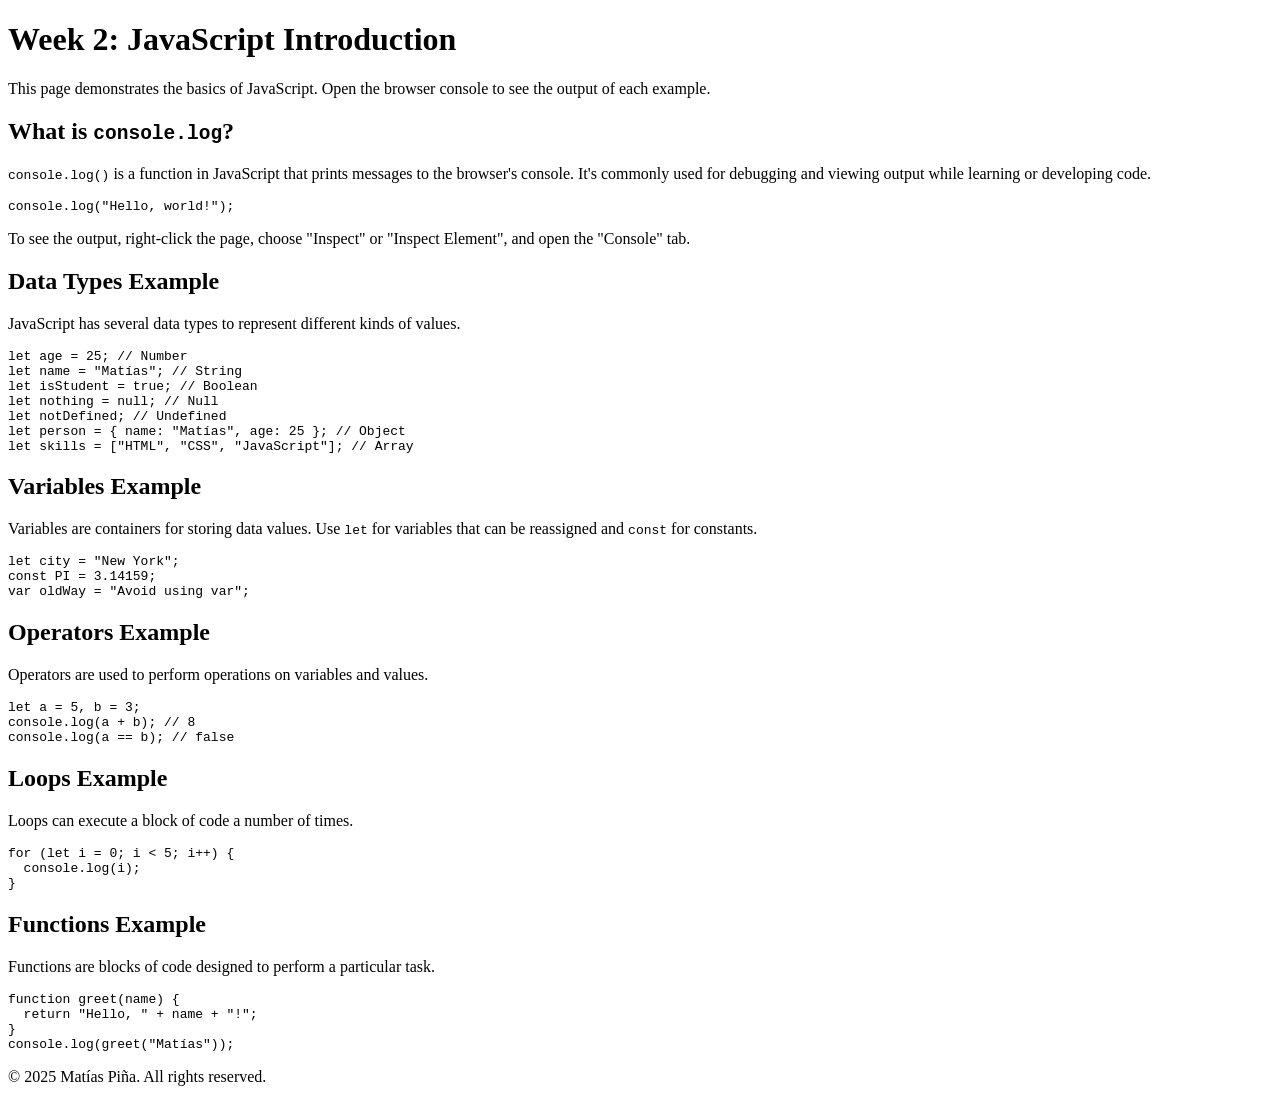
<file: week2/index.html>
<!DOCTYPE html>
<html lang="en">
  <head>
    <meta charset="UTF-8" />
    <meta name="viewport" content="width=device-width, initial-scale=1.0" />
    <title>Week 2 - JavaScript Introduction</title>
  </head>
  <body>
    <header>
      <h1>Week 2: JavaScript Introduction</h1>
      <p>
        This page demonstrates the basics of JavaScript. Open the browser console
        to see the output of each example.
      </p>
    </header>

    <main>
      <section>
        <h2>What is <code>console.log</code>?</h2>
        <p>
          <code>console.log()</code> is a function in JavaScript that prints
          messages to the browser's console. It's commonly used for debugging and
          viewing output while learning or developing code.
        </p>
        <pre><code>console.log("Hello, world!");</code></pre>
        <p>
          To see the output, right-click the page, choose "Inspect" or "Inspect
          Element", and open the "Console" tab.
        </p>
      </section>

      <section>
        <h2>Data Types Example</h2>
        <p>JavaScript has several data types to represent different kinds of values.</p>
        <pre><code>let age = 25; // Number
let name = "Matías"; // String
let isStudent = true; // Boolean
let nothing = null; // Null
let notDefined; // Undefined
let person = { name: "Matías", age: 25 }; // Object
let skills = ["HTML", "CSS", "JavaScript"]; // Array
</code></pre>
      </section>

      <section>
        <h2>Variables Example</h2>
        <p>
          Variables are containers for storing data values. Use <code>let</code> for
          variables that can be reassigned and <code>const</code> for constants.
        </p>
        <pre><code>let city = "New York";
const PI = 3.14159;
var oldWay = "Avoid using var";
</code></pre>
      </section>

      <section>
        <h2>Operators Example</h2>
        <p>Operators are used to perform operations on variables and values.</p>
        <pre><code>let a = 5, b = 3;
console.log(a + b); // 8
console.log(a == b); // false
</code></pre>
      </section>

      <section>
        <h2>Loops Example</h2>
        <p>Loops can execute a block of code a number of times.</p>
        <pre><code>for (let i = 0; i < 5; i++) {
  console.log(i);
}
</code></pre>
      </section>

      <section>
        <h2>Functions Example</h2>
        <p>Functions are blocks of code designed to perform a particular task.</p>
        <pre><code>function greet(name) {
  return "Hello, " + name + "!";
}
console.log(greet("Matías"));
</code></pre>
      </section>
    </main>

    <footer>
      <p>&copy; 2025 Matías Piña. All rights reserved.</p>
    </footer>

    <script src="examples.js"></script>
  </body>
</html>
</file>
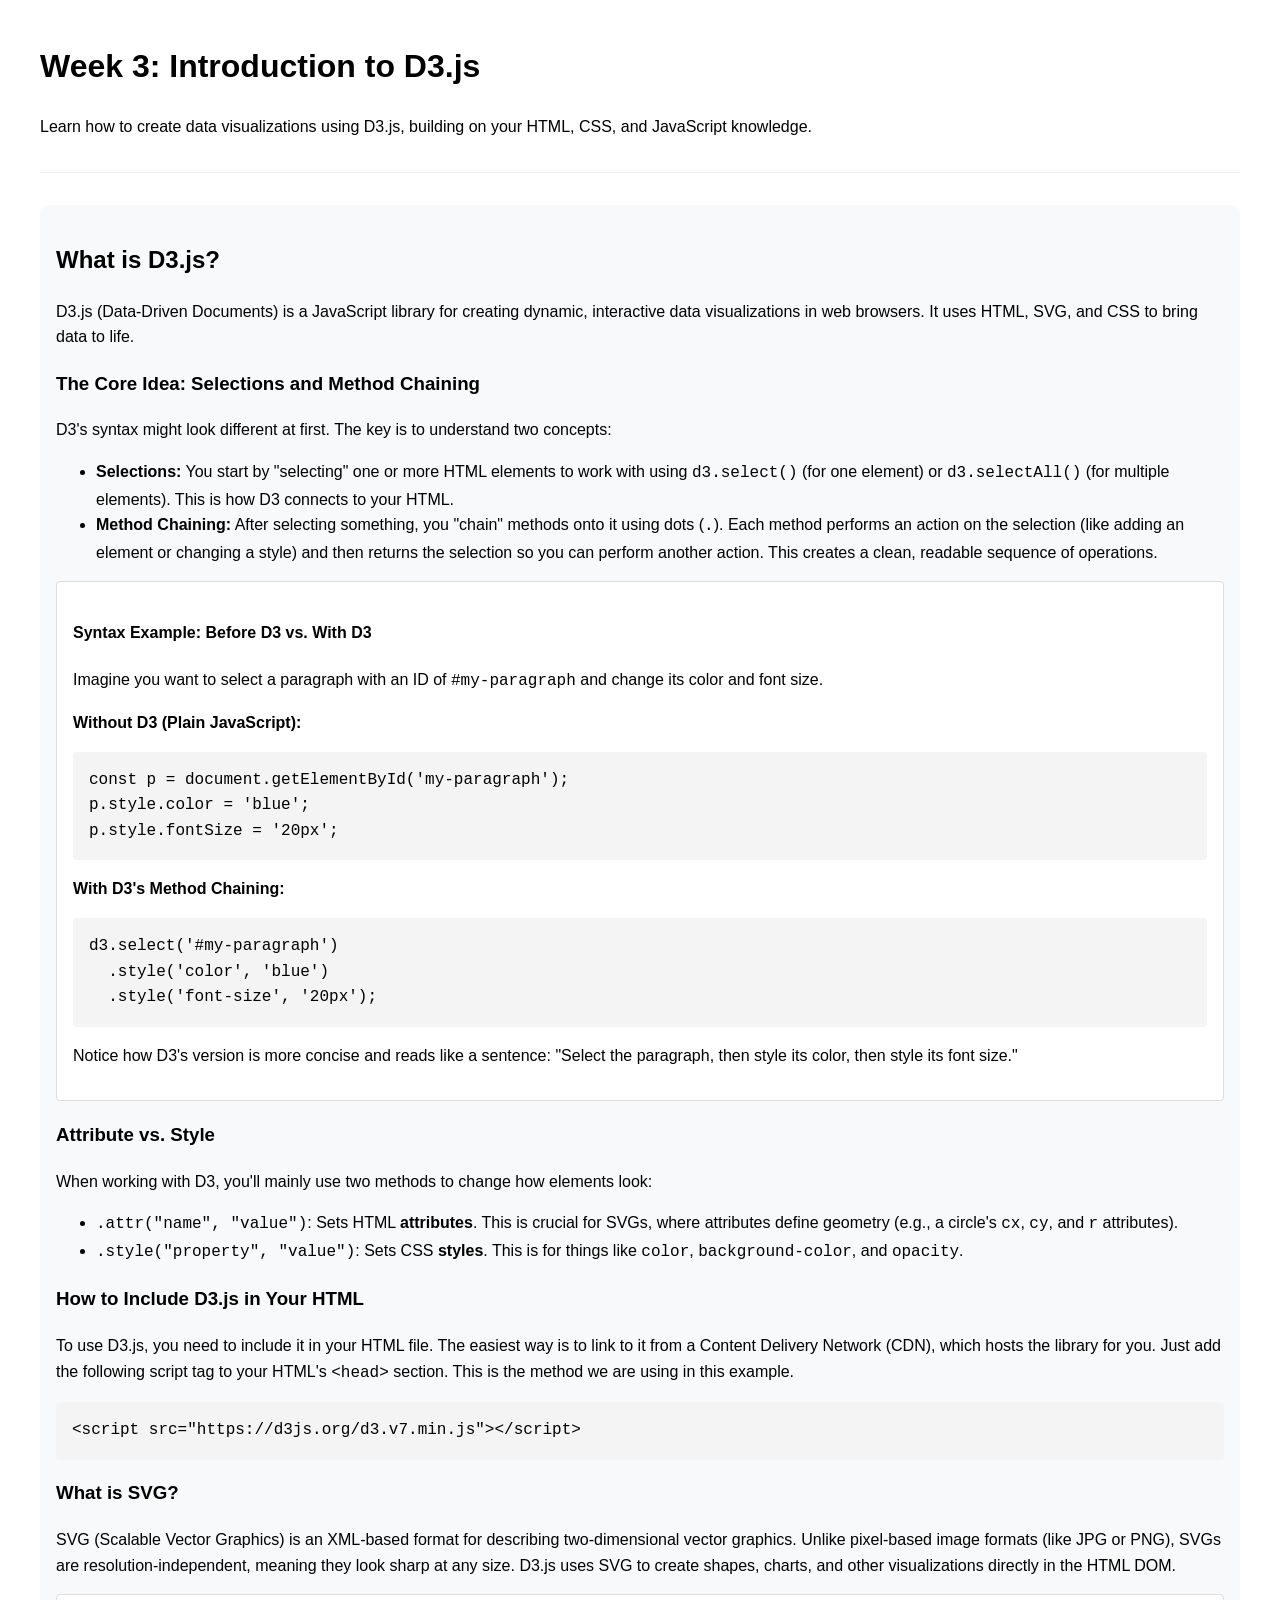
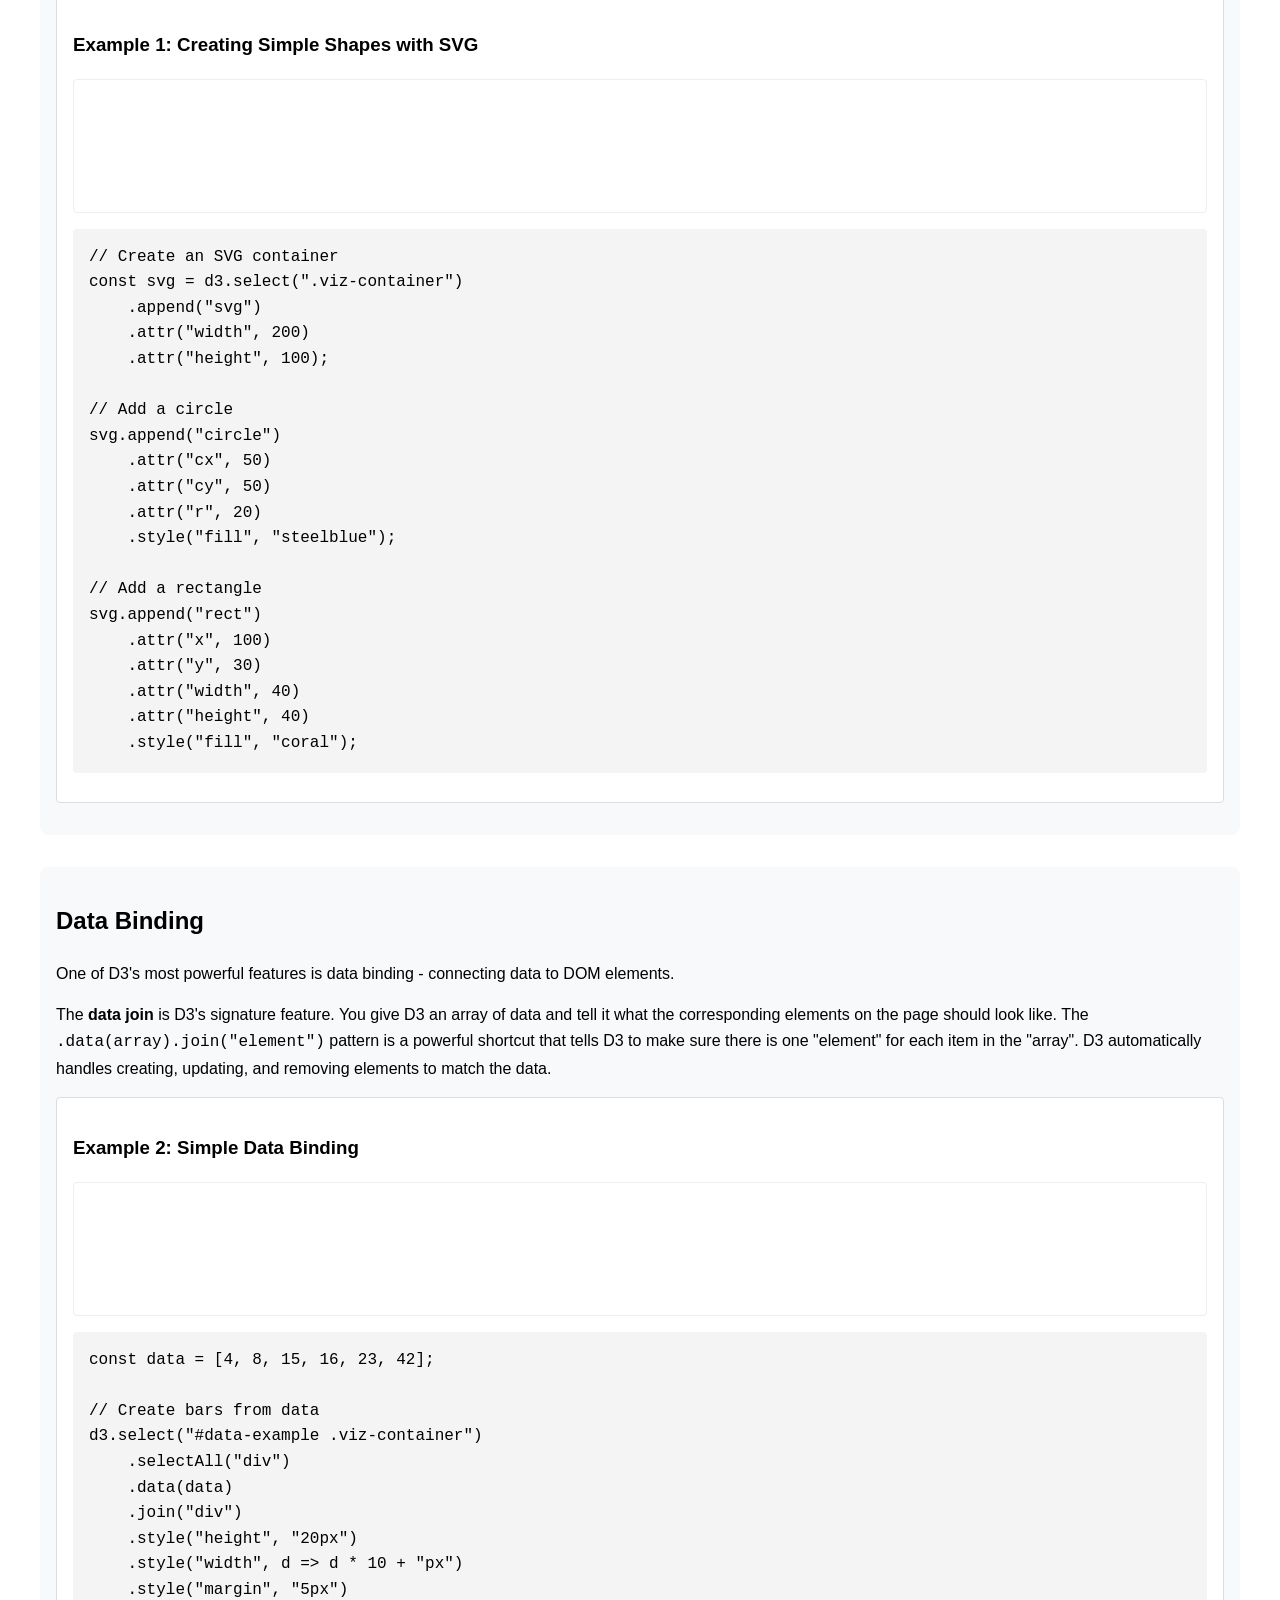
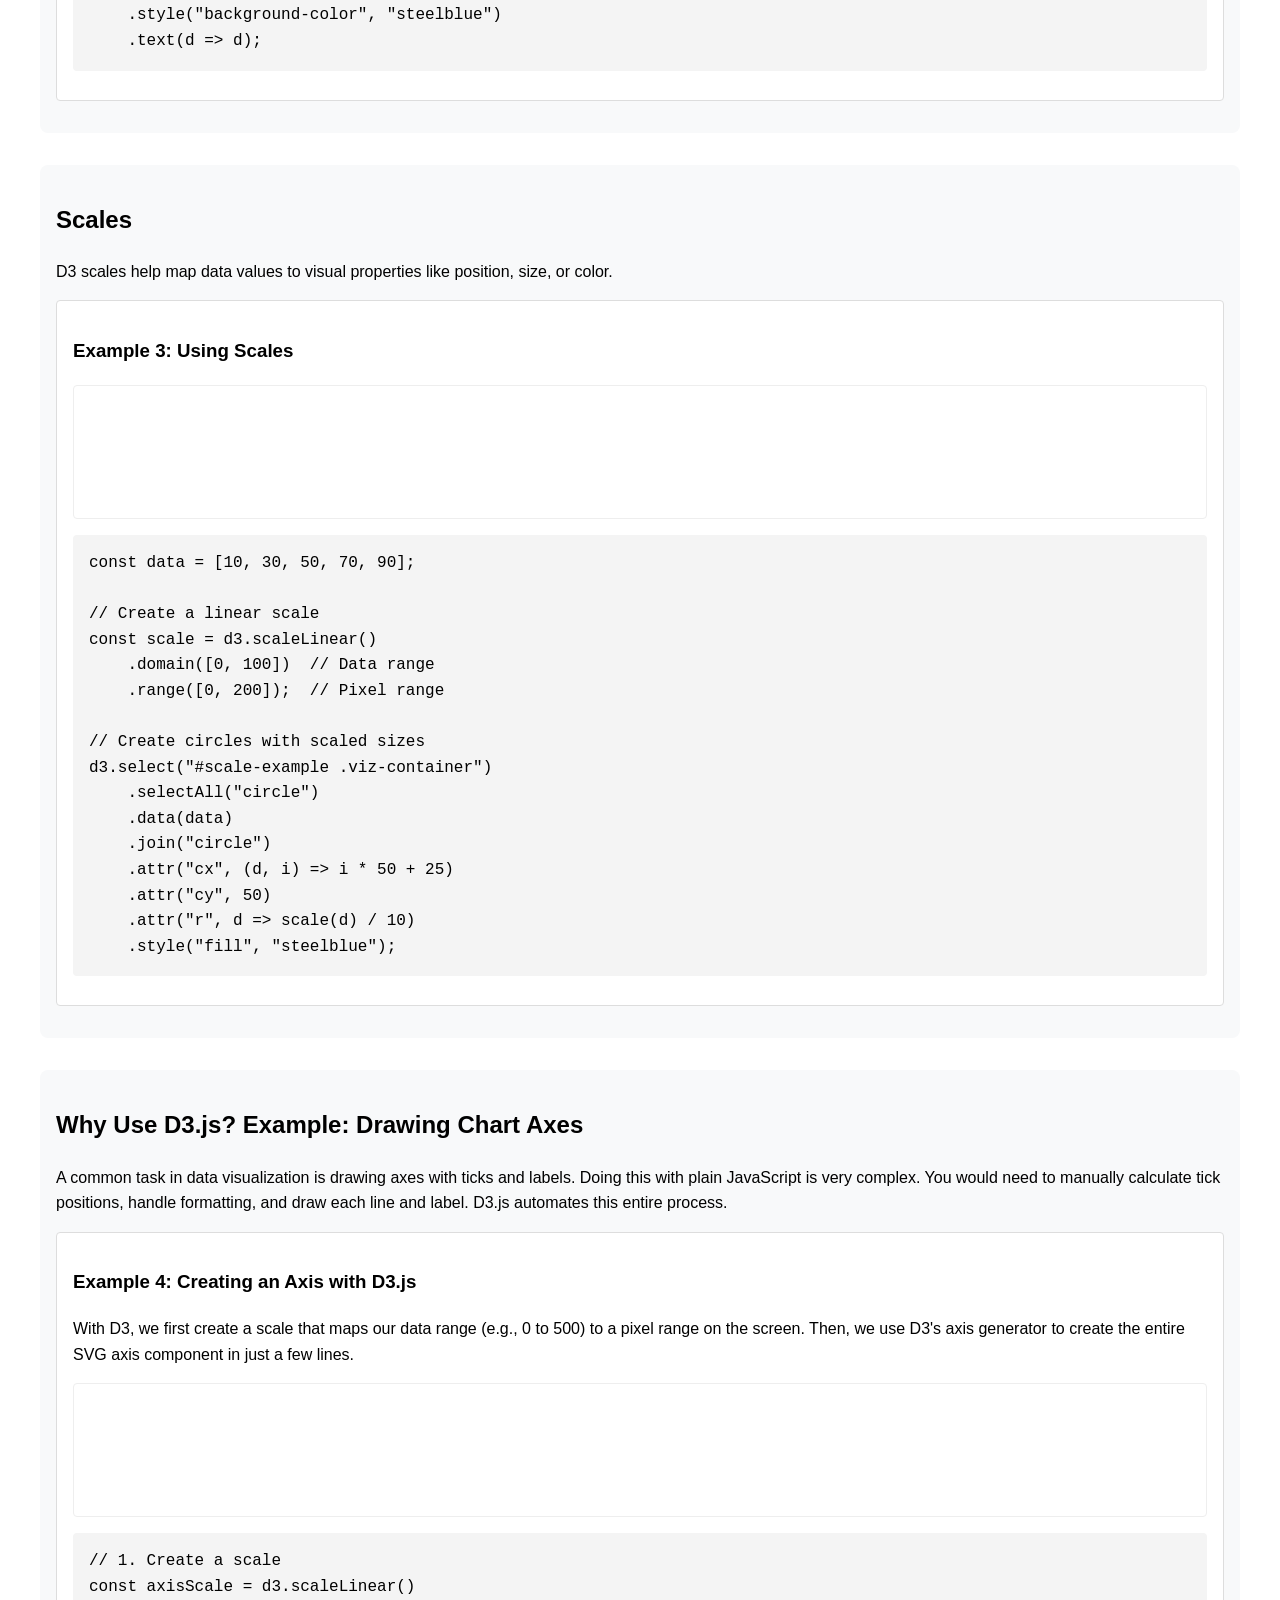
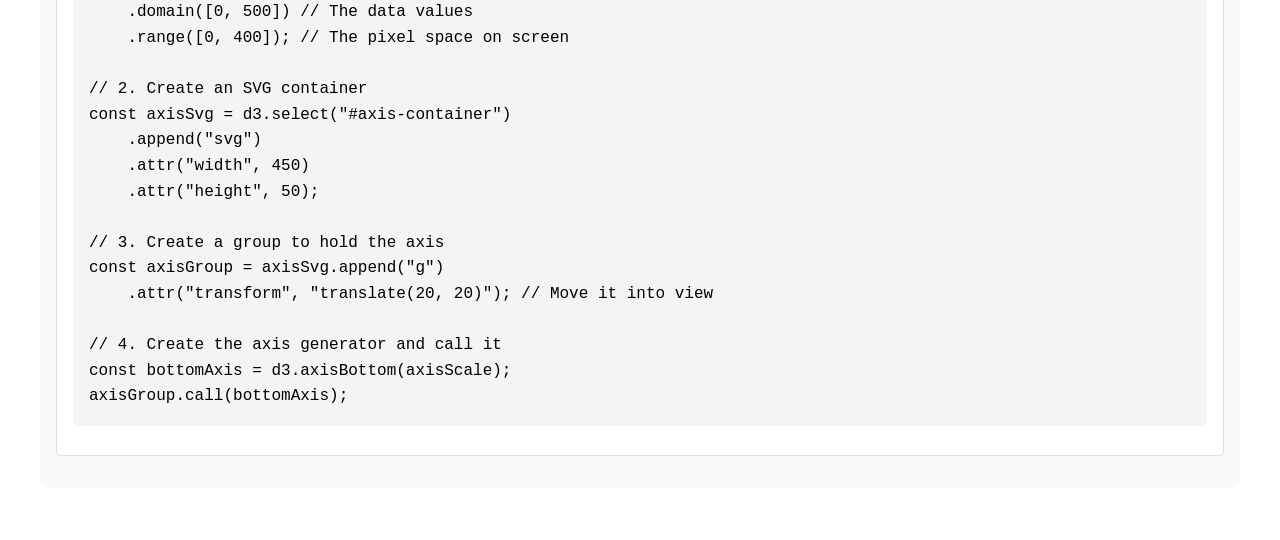
<file: week3/2-d3-introduction/index.html>
<!DOCTYPE html>
<html lang="en">
  <head>
    <meta charset="UTF-8" />
    <meta name="viewport" content="width=device-width, initial-scale=1.0" />
    <title>Week 3 - Introduction to D3.js</title>
    <link rel="stylesheet" href="./assets/style.css" />
    <!-- Include D3.js from CDN -->
    <script src="https://d3js.org/d3.v7.min.js"></script>
  </head>
  <body>
    <header>
      <h1>Week 3: Introduction to D3.js</h1>
      <p>
        Learn how to create data visualizations using D3.js, building on your
        HTML, CSS, and JavaScript knowledge.
      </p>
    </header>

    <main>
      <section id="what-is-d3">
        <h2>What is D3.js?</h2>
        <p>
          D3.js (Data-Driven Documents) is a JavaScript library for creating
          dynamic, interactive data visualizations in web browsers. It uses
          HTML, SVG, and CSS to bring data to life.
        </p>

        <h3>The Core Idea: Selections and Method Chaining</h3>
        <p>
          D3's syntax might look different at first. The key is to understand two concepts:
        </p>
        <ul>
          <li><strong>Selections:</strong> You start by "selecting" one or more HTML elements to work with using <code>d3.select()</code> (for one element) or <code>d3.selectAll()</code> (for multiple elements). This is how D3 connects to your HTML.</li>
          <li><strong>Method Chaining:</strong> After selecting something, you "chain" methods onto it using dots (<code>.</code>). Each method performs an action on the selection (like adding an element or changing a style) and then returns the selection so you can perform another action. This creates a clean, readable sequence of operations.</li>
        </ul>

        <div class="example-container">
            <h4>Syntax Example: Before D3 vs. With D3</h4>
            <p>Imagine you want to select a paragraph with an ID of <code>#my-paragraph</code> and change its color and font size.</p>
            <p><strong>Without D3 (Plain JavaScript):</strong></p>
            <pre><code>const p = document.getElementById('my-paragraph');
p.style.color = 'blue';
p.style.fontSize = '20px';</code></pre>
            <p><strong>With D3's Method Chaining:</strong></p>
            <pre><code>d3.select('#my-paragraph')
  .style('color', 'blue')
  .style('font-size', '20px');</code></pre>
            <p>Notice how D3's version is more concise and reads like a sentence: "Select the paragraph, then style its color, then style its font size."</p>
        </div>

        <h3>Attribute vs. Style</h3>
        <p>
          When working with D3, you'll mainly use two methods to change how elements look:
        </p>
        <ul>
            <li><code>.attr("name", "value")</code>: Sets HTML <strong>attributes</strong>. This is crucial for SVGs, where attributes define geometry (e.g., a circle's <code>cx</code>, <code>cy</code>, and <code>r</code> attributes).</li>
            <li><code>.style("property", "value")</code>: Sets CSS <strong>styles</strong>. This is for things like <code>color</code>, <code>background-color</code>, and <code>opacity</code>.</li>
        </ul>

        <h3>How to Include D3.js in Your HTML</h3>
        <p>
          To use D3.js, you need to include it in your HTML file. The easiest
          way is to link to it from a Content Delivery Network (CDN), which
          hosts the library for you. Just add the following script tag to your
          HTML's <code>&lt;head&gt;</code> section. This is the method we are
          using in this example.
        </p>
        <pre><code>&lt;script src="https://d3js.org/d3.v7.min.js"&gt;&lt;/script&gt;</code></pre>

        <h3>What is SVG?</h3>
        <p>
          SVG (Scalable Vector Graphics) is an XML-based format for describing
          two-dimensional vector graphics. Unlike pixel-based image formats
          (like JPG or PNG), SVGs are resolution-independent, meaning they look
          sharp at any size. D3.js uses SVG to create shapes, charts, and other
          visualizations directly in the HTML DOM.
        </p>

        <div id="simple-shapes" class="example-container">
          <h3>Example 1: Creating Simple Shapes with SVG</h3>
          <div class="viz-container"></div>
          <pre><code>// Create an SVG container
const svg = d3.select(".viz-container")
    .append("svg")
    .attr("width", 200)
    .attr("height", 100);

// Add a circle
svg.append("circle")
    .attr("cx", 50)
    .attr("cy", 50)
    .attr("r", 20)
    .style("fill", "steelblue");

// Add a rectangle
svg.append("rect")
    .attr("x", 100)
    .attr("y", 30)
    .attr("width", 40)
    .attr("height", 40)
    .style("fill", "coral");</code></pre>
        </div>
      </section>

      <section id="data-binding">
        <h2>Data Binding</h2>
        <p>
          One of D3's most powerful features is data binding - connecting data
          to DOM elements.
        </p>
        <p>
          The <strong>data join</strong> is D3's signature feature. You give D3 an array of data and tell it what the corresponding elements on the page should look like. The <code>.data(array).join("element")</code> pattern is a powerful shortcut that tells D3 to make sure there is one "element" for each item in the "array". D3 automatically handles creating, updating, and removing elements to match the data.
        </p>
        <div id="data-example" class="example-container">
          <h3>Example 2: Simple Data Binding</h3>

          <div class="viz-container">



          </div>



          <pre><code>const data = [4, 8, 15, 16, 23, 42];

// Create bars from data
d3.select("#data-example .viz-container")
    .selectAll("div")
    .data(data)
    .join("div")
    .style("height", "20px")
    .style("width", d => d * 10 + "px")
    .style("margin", "5px")
    .style("background-color", "steelblue")
    .text(d => d);</code></pre>
        </div>
      </section>

      <section id="scales">
        <h2>Scales</h2>
        <p>
          D3 scales help map data values to visual properties like position,
          size, or color.
        </p>
        <div id="scale-example" class="example-container">
          <h3>Example 3: Using Scales</h3>




          <div class="viz-container"></div>





          <pre><code>const data = [10, 30, 50, 70, 90];

// Create a linear scale
const scale = d3.scaleLinear()
    .domain([0, 100])  // Data range
    .range([0, 200]);  // Pixel range

// Create circles with scaled sizes
d3.select("#scale-example .viz-container")
    .selectAll("circle")
    .data(data)
    .join("circle")
    .attr("cx", (d, i) => i * 50 + 25)
    .attr("cy", 50)
    .attr("r", d => scale(d) / 10)
    .style("fill", "steelblue");</code></pre>
        </div>
      </section>

      <section id="why-d3-axis">
        <h2>Why Use D3.js? Example: Drawing Chart Axes</h2>
        <p>
          A common task in data visualization is drawing axes with ticks and
          labels. Doing this with plain JavaScript is very complex. You would
          need to manually calculate tick positions, handle formatting, and
          draw each line and label. D3.js automates this entire process.
        </p>

        <div id="axis-example" class="example-container">
          <h3>Example 4: Creating an Axis with D3.js</h3>
          <p>
            With D3, we first create a scale that maps our data range (e.g., 0
            to 500) to a pixel range on the screen. Then, we use D3's axis
            generator to create the entire SVG axis component in just a few
            lines.
          </p>
          <div class="viz-container" id="axis-container"></div>
          <pre><code>// 1. Create a scale
const axisScale = d3.scaleLinear()
    .domain([0, 500]) // The data values
    .range([0, 400]); // The pixel space on screen

// 2. Create an SVG container
const axisSvg = d3.select("#axis-container")
    .append("svg")
    .attr("width", 450)
    .attr("height", 50);

// 3. Create a group to hold the axis
const axisGroup = axisSvg.append("g")
    .attr("transform", "translate(20, 20)"); // Move it into view

// 4. Create the axis generator and call it
const bottomAxis = d3.axisBottom(axisScale);
axisGroup.call(bottomAxis);</code></pre>
        </div>
      </section>
    </main>

    <script src="./assets/script.js"></script>
    
  </body>
</html>
</file>
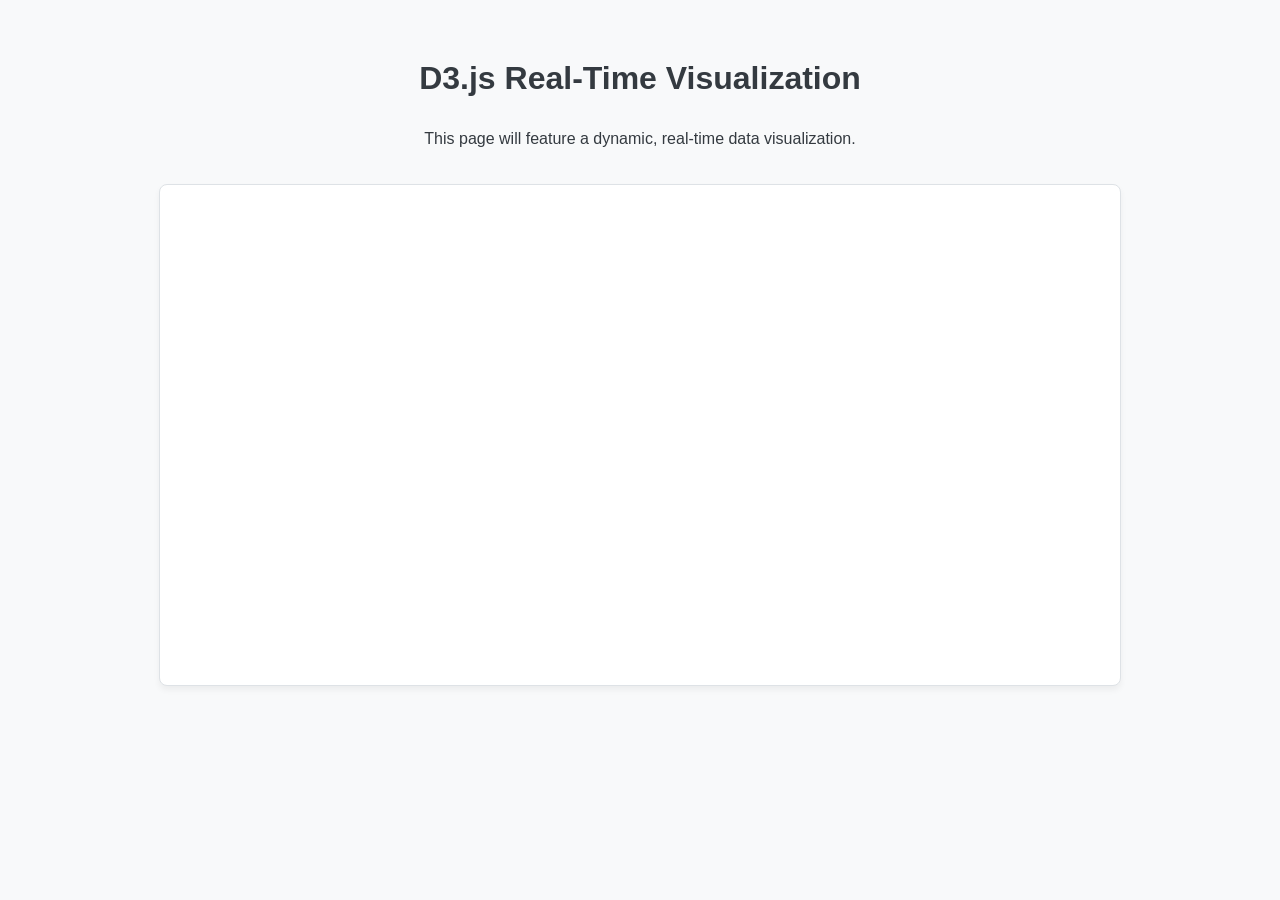
<file: week3/3-d3-real-time-example/index.html>
<!DOCTYPE html>
<html lang="en">
<head>
    <meta charset="UTF-8">
    <meta name="viewport" content="width=device-width, initial-scale=1.0">
    <title>D3.js - Real-Time Example</title>
    <link rel="stylesheet" href="./assets/style.css">
    <!-- Include D3.js from CDN -->
    <script src="https://d3js.org/d3.v7.min.js"></script>
</head>
<body>

    <header>
        <h1>D3.js Real-Time Visualization</h1>
        <p>This page will feature a dynamic, real-time data visualization.</p>
    </header>

    <main>
        <div id="chart-container">
            <!-- D3 will render the visualization here -->
        </div>
    </main>

    <script src="./assets/script.js"></script>
</body>
</html>
</file>
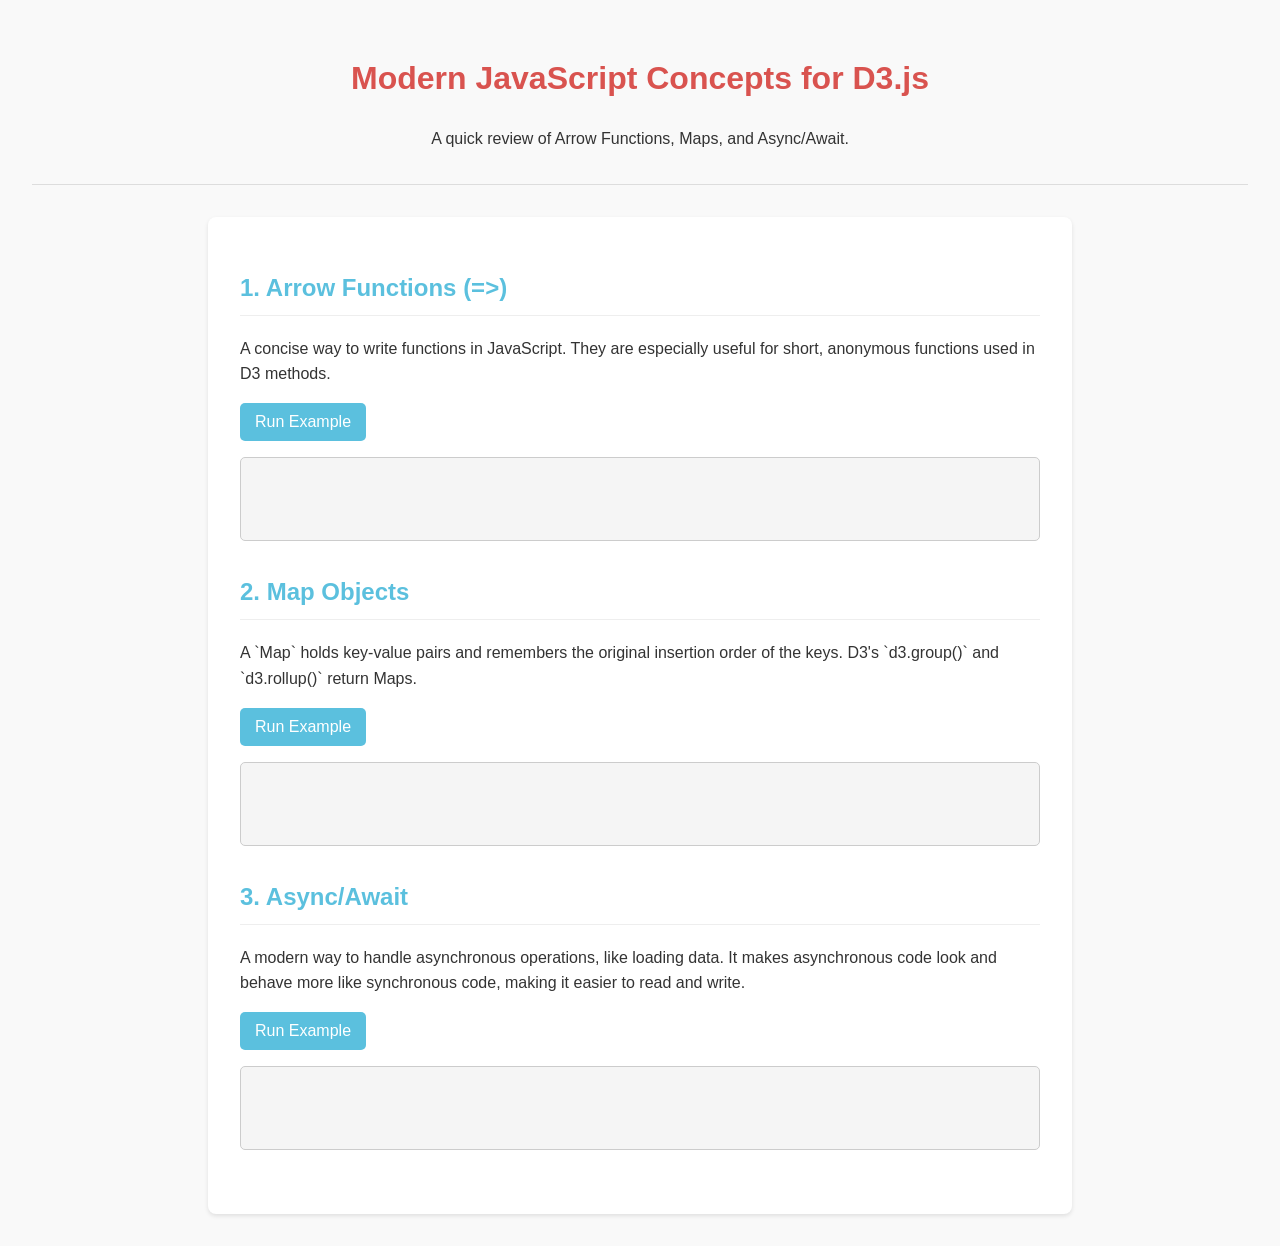
<file: week4/0-js-concepts/index.html>
<!DOCTYPE html>
<html lang="en">
<head>
    <meta charset="UTF-8">
    <meta name="viewport" content="width=device-width, initial-scale=1.0">
    <title>Modern JavaScript Concepts</title>
    <link rel="stylesheet" href="./assets/style.css">
</head>
<body>
    <header>
        <h1>Modern JavaScript Concepts for D3.js</h1>
        <p>A quick review of Arrow Functions, Maps, and Async/Await.</p>
    </header>
    <main>
        <section>
            <h2>1. Arrow Functions (=>)</h2>
            <p>A concise way to write functions in JavaScript. They are especially useful for short, anonymous functions used in D3 methods.</p>
            <div class="controls">
                <button id="arrow-func-btn">Run Example</button>
            </div>
            <pre id="arrow-func-output" class="output"></pre>
        </section>

        <section>
            <h2>2. Map Objects</h2>
            <p>A `Map` holds key-value pairs and remembers the original insertion order of the keys. D3's `d3.group()` and `d3.rollup()` return Maps.</p>
            <div class="controls">
                <button id="map-obj-btn">Run Example</button>
            </div>
            <pre id="map-obj-output" class="output"></pre>
        </section>

        <section>
            <h2>3. Async/Await</h2>
            <p>A modern way to handle asynchronous operations, like loading data. It makes asynchronous code look and behave more like synchronous code, making it easier to read and write.</p>
            <div class="controls">
                <button id="async-await-btn">Run Example</button>
            </div>
            <pre id="async-await-output" class="output"></pre>
        </section>
    </main>
    <script src="./assets/script.js"></script>
</body>
</html>
</file>
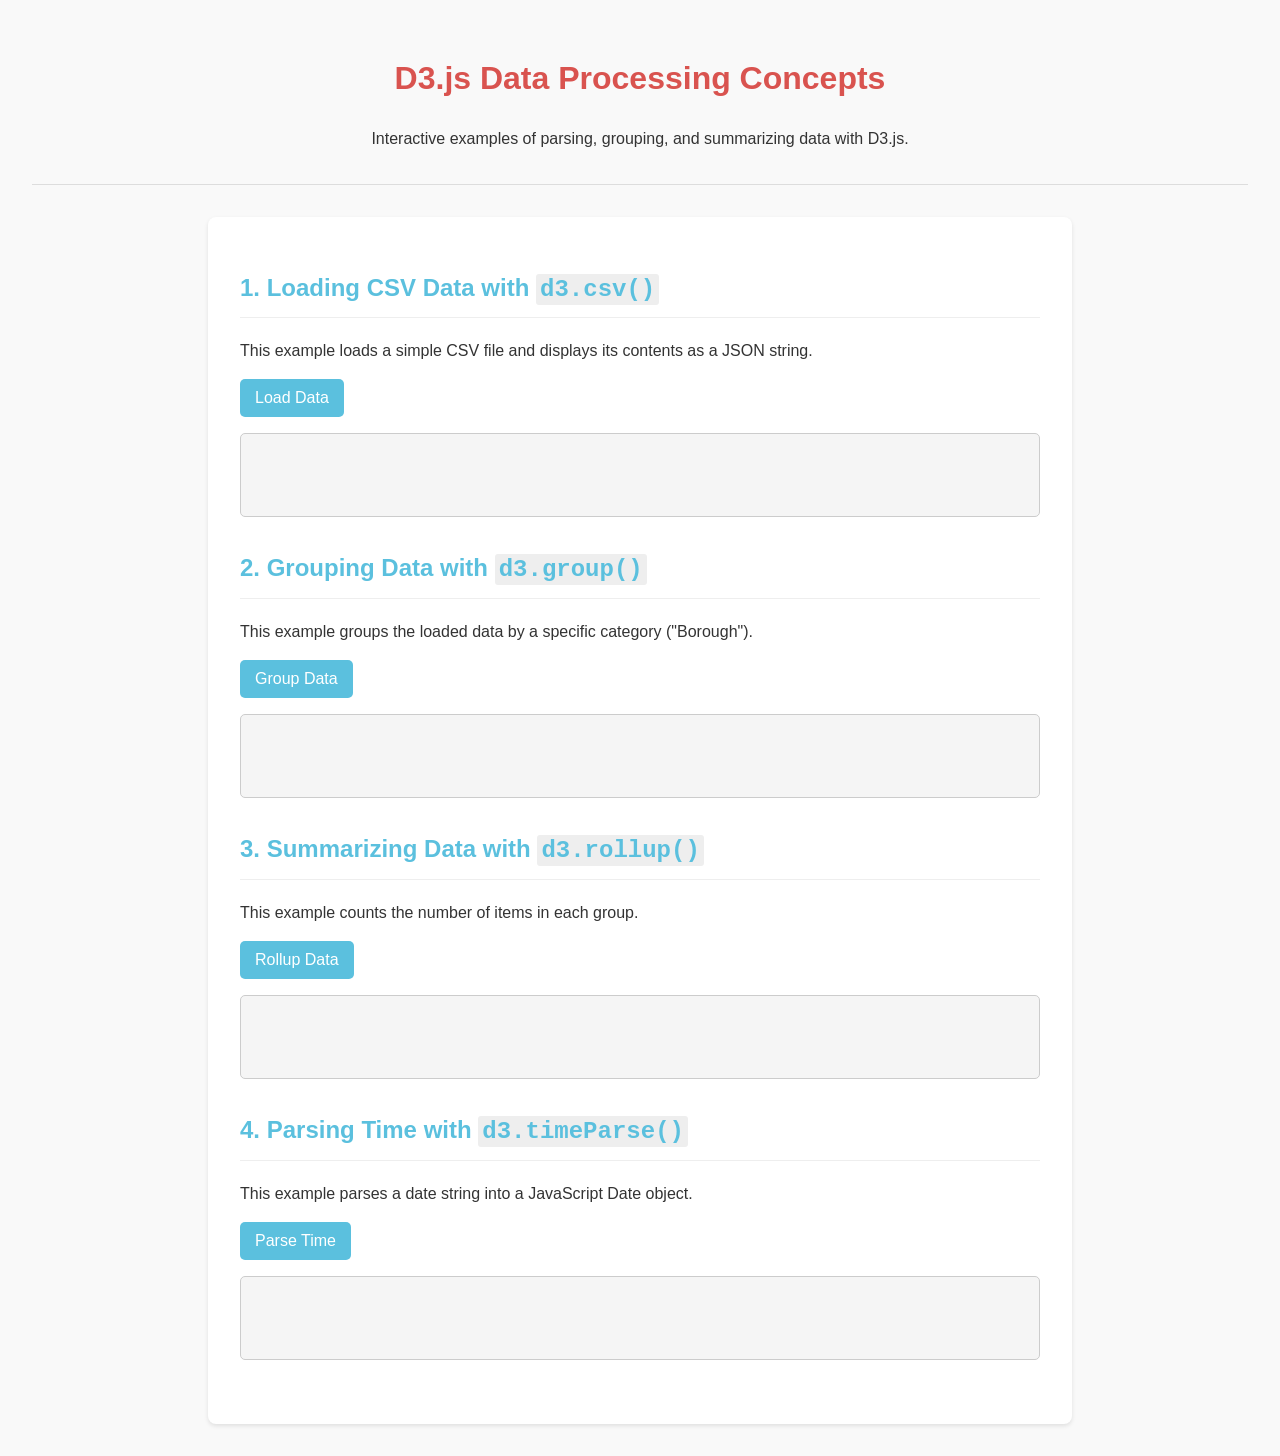
<file: week4/1-d3-data-processing/index.html>
<!DOCTYPE html>
<html lang="en">
<head>
    <meta charset="UTF-8">
    <meta name="viewport" content="width=device-width, initial-scale=1.0">
    <title>D3.js Data Processing Examples</title>
    <link rel="stylesheet" href="./assets/style.css">
</head>
<body>
    <header>
        <h1>D3.js Data Processing Concepts</h1>
        <p>Interactive examples of parsing, grouping, and summarizing data with D3.js.</p>
    </header>
    <main>
        <section>
            <h2>1. Loading CSV Data with <code>d3.csv()</code></h2>
            <p>This example loads a simple CSV file and displays its contents as a JSON string.</p>
            <div class="controls">
                <button id="load-csv-btn">Load Data</button>
            </div>
            <pre id="csv-output" class="output"></pre>
        </section>

        <section>
            <h2>2. Grouping Data with <code>d3.group()</code></h2>
            <p>This example groups the loaded data by a specific category ("Borough").</p>
            <div class="controls">
                <button id="group-data-btn">Group Data</button>
            </div>
            <pre id="group-output" class="output"></pre>
        </section>

        <section>
            <h2>3. Summarizing Data with <code>d3.rollup()</code></h2>
            <p>This example counts the number of items in each group.</p>
            <div class="controls">
                <button id="rollup-data-btn">Rollup Data</button>
            </div>
            <pre id="rollup-output" class="output"></pre>
        </section>

        <section>
            <h2>4. Parsing Time with <code>d3.timeParse()</code></h2>
            <p>This example parses a date string into a JavaScript Date object.</p>
            <div class="controls">
                <button id="parse-time-btn">Parse Time</button>
            </div>
            <pre id="time-output" class="output"></pre>
        </section>
    </main>
    <script src="https://d3js.org/d3.v7.min.js"></script>
    <script src="./assets/script.js"></script>
</body>
</html>
</file>
<file: week3/2-d3-introduction/assets/style.css>
body {
    font-family: -apple-system, BlinkMacSystemFont, "Segoe UI", Roboto, Helvetica, Arial, sans-serif;
    line-height: 1.6;
    margin: 0;
    padding: 20px;
    max-width: 1200px;
    margin: 0 auto;
}

header {
    margin-bottom: 2rem;
    padding-bottom: 1rem;
    border-bottom: 1px solid #eee;
}

section {
    margin-bottom: 2rem;
    padding: 1rem;
    background-color: #f8f9fa;
    border-radius: 8px;
}

.example-container {
    margin: 1rem 0;
    padding: 1rem;
    background-color: white;
    border: 1px solid #ddd;
    border-radius: 4px;
}

.viz-container {
    margin: 1rem 0;
    padding: 1rem;
    background-color: #fff;
    border: 1px solid #eee;
    border-radius: 4px;
    min-height: 100px;
}

pre {
    background-color: #f4f4f4;
    padding: 1rem;
    border-radius: 4px;
    overflow-x: auto;
}

code {
    font-family: 'Menlo', 'Monaco', 'Courier New', monospace;
}

/* Styles for data binding example */
#data-example .viz-container div {
    color: white;
    padding-left: 5px;
    font-size: 14px;
    display: flex;
    align-items: center;
}

#axis-container .domain {
    stroke: #333; /* Axis line color */
}

#axis-container .tick line {
    stroke: #999; /* Tick mark color */
}

#axis-container .tick text {
    fill: #333; /* Label color */
    font-size: 12px;
}
</file>
<file: week3/3-d3-real-time-example/assets/style.css>
/* Basic body and layout styling */
body {
    font-family: -apple-system, BlinkMacSystemFont, "Segoe UI", Roboto, Helvetica, Arial, sans-serif;
    line-height: 1.6;
    margin: 0;
    padding: 2rem;
    background-color: #f8f9fa;
    color: #343a40;
    text-align: center;
}

header {
    margin-bottom: 2rem;
}

main {
    display: flex;
    justify-content: center;
    align-items: center;
}

/* Container for the D3 visualization */
#chart-container {
    width: 90%;
    max-width: 960px;
    height: 500px;
    background-color: #fff;
    border: 1px solid #dee2e6;
    border-radius: 8px;
    box-shadow: 0 4px 6px rgba(0, 0, 0, 0.05);
}
</file>
<file: week4/0-js-concepts/assets/style.css>
body {
    font-family: -apple-system, BlinkMacSystemFont, "Segoe UI", Roboto, Helvetica, Arial, sans-serif;
    line-height: 1.6;
    margin: 0;
    padding: 2rem;
    background-color: #f9f9f9;
    color: #333;
}

header {
    text-align: center;
    margin-bottom: 2rem;
    border-bottom: 1px solid #ddd;
    padding-bottom: 1rem;
}

h1 {
    color: #d9534f;
}

h2 {
    color: #5bc0de;
    border-bottom: 1px solid #eee;
    padding-bottom: 0.5rem;
}

main {
    max-width: 800px;
    margin: 0 auto;
    background-color: #fff;
    padding: 2rem;
    border-radius: 8px;
    box-shadow: 0 2px 4px rgba(0,0,0,0.1);
}

section {
    margin-bottom: 2rem;
}

.controls {
    margin-bottom: 1rem;
}

button {
    background-color: #5bc0de;
    color: white;
    border: none;
    padding: 10px 15px;
    border-radius: 5px;
    cursor: pointer;
    font-size: 1rem;
    transition: background-color 0.2s;
}

button:hover {
    background-color: #31b0d5;
}

.output {
    background-color: #f5f5f5;
    border: 1px solid #ccc;
    padding: 1rem;
    border-radius: 5px;
    white-space: pre-wrap;
    word-wrap: break-word;
    min-height: 50px;
}

code {
    background-color: #eee;
    padding: 2px 4px;
    border-radius: 3px;
    font-family: "SFMono-Regular", Consolas, "Liberation Mono", Menlo, Courier, monospace;
}
</file>
<file: week4/1-d3-data-processing/assets/style.css>
body {
    font-family: -apple-system, BlinkMacSystemFont, "Segoe UI", Roboto, Helvetica, Arial, sans-serif;
    line-height: 1.6;
    margin: 0;
    padding: 2rem;
    background-color: #f9f9f9;
    color: #333;
}

header {
    text-align: center;
    margin-bottom: 2rem;
    border-bottom: 1px solid #ddd;
    padding-bottom: 1rem;
}

h1 {
    color: #d9534f;
}

h2 {
    color: #5bc0de;
    border-bottom: 1px solid #eee;
    padding-bottom: 0.5rem;
}

main {
    max-width: 800px;
    margin: 0 auto;
    background-color: #fff;
    padding: 2rem;
    border-radius: 8px;
    box-shadow: 0 2px 4px rgba(0,0,0,0.1);
}

section {
    margin-bottom: 2rem;
}

.controls {
    margin-bottom: 1rem;
}

button {
    background-color: #5bc0de;
    color: white;
    border: none;
    padding: 10px 15px;
    border-radius: 5px;
    cursor: pointer;
    font-size: 1rem;
    transition: background-color 0.2s;
}

button:hover {
    background-color: #31b0d5;
}

.output {
    background-color: #f5f5f5;
    border: 1px solid #ccc;
    padding: 1rem;
    border-radius: 5px;
    white-space: pre-wrap;
    word-wrap: break-word;
    min-height: 50px;
}

code {
    background-color: #eee;
    padding: 2px 4px;
    border-radius: 3px;
    font-family: "SFMono-Regular", Consolas, "Liberation Mono", Menlo, Courier, monospace;
}
</file>
